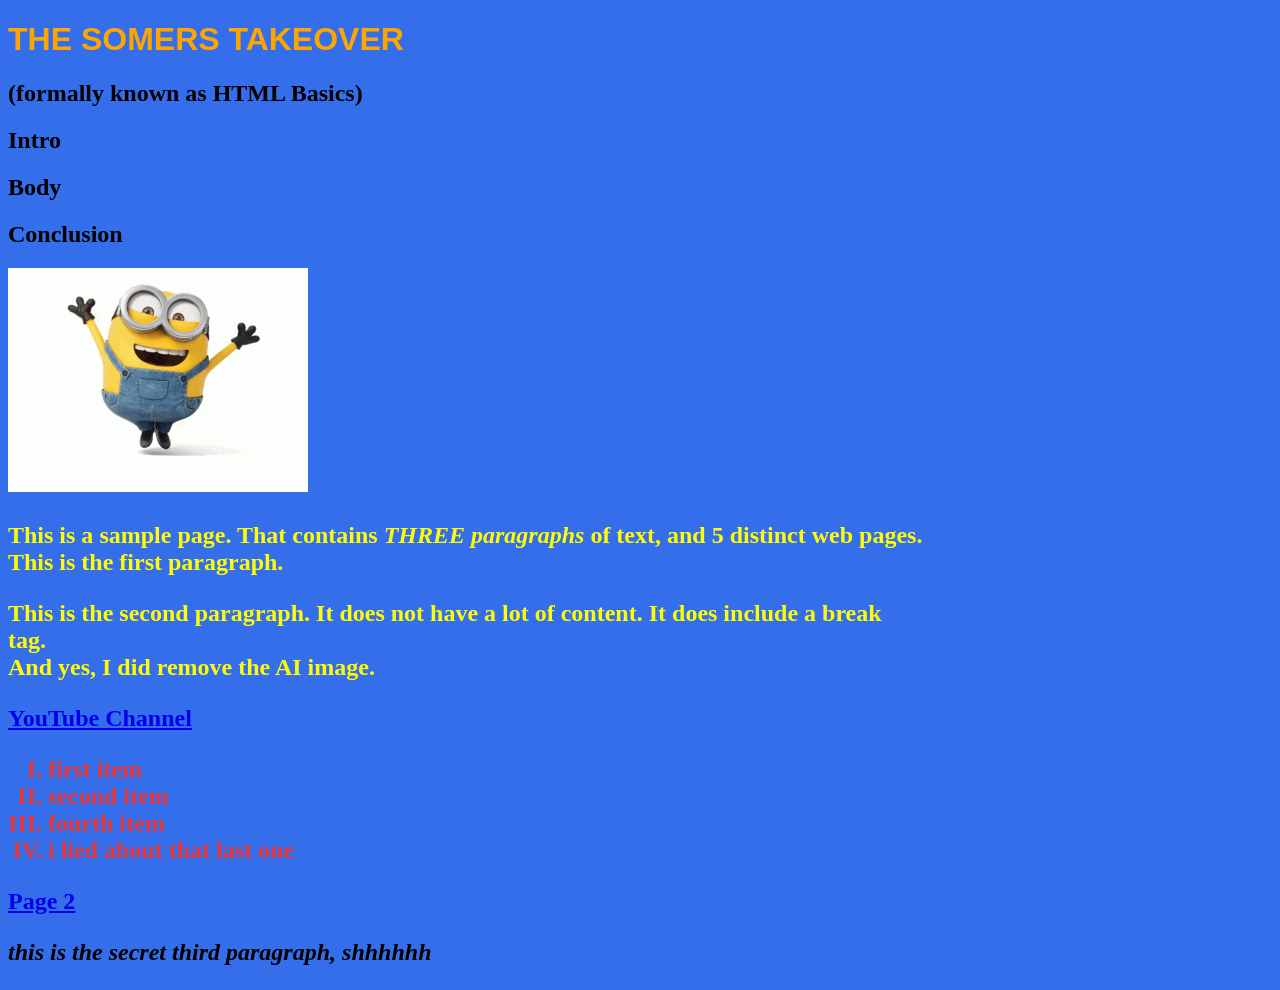
<file: index.html>
<!--
         file: index.html
         date: add current date here
       author: add your name here
  description: basic HTML for index.html 

-->

<!DOCTYPE html>
<html lang="en">

<head>
	<title>THE SOMERS TAKEOVER</title>
    
	<style>
        /*
            CSS can be placed here, but best practice
			is to place all CSS in style.css file
        */
	</style>
    
    <link rel="stylesheet" type="text/css" href="style.css">
</head>

<body>

<h1>THE SOMERS TAKEOVER</h1>

<h2>(formally known as HTML Basics)<h2>
<h2>Intro<h2>
<h2>Body<h2>
<h2>Conclusion<h2>

<a href="https://scratch.mit.edu/projects/893026915/" target="_blank">
	<img src="minion.gif" width="300" alt="Minion Dancing">
</a>

<p>
    This is a <strong>sample</strong> page. That contains
    <em><a href="page3.html" class="third">THREE</a> paragraphs</em> of text, and 5 distinct web pages. <br>This is the first paragraph.
</p>

<p>
    This is the second paragraph. It does not have a lot of content. It
    does include a break<br>tag.<br> And yes, I did remove the AI image.
</p>

<a href="https://www.youtube.com/@LuckyEnder101" target="_blank">YouTube Channel</a>

<ol>
    <li>first item</li>
    <li>second item</li>
    <li>fourth item</li>
	<li>i lied about that last one</li>
</ol>

<p>
    <a href="page2.html">Page 2</a>
</p>
	<em>this is the secret third paragraph, sh<a href="page4.html" class="fourth">h</a>hhhh</em>
<p>

</p>

</body>

</html>
</file>
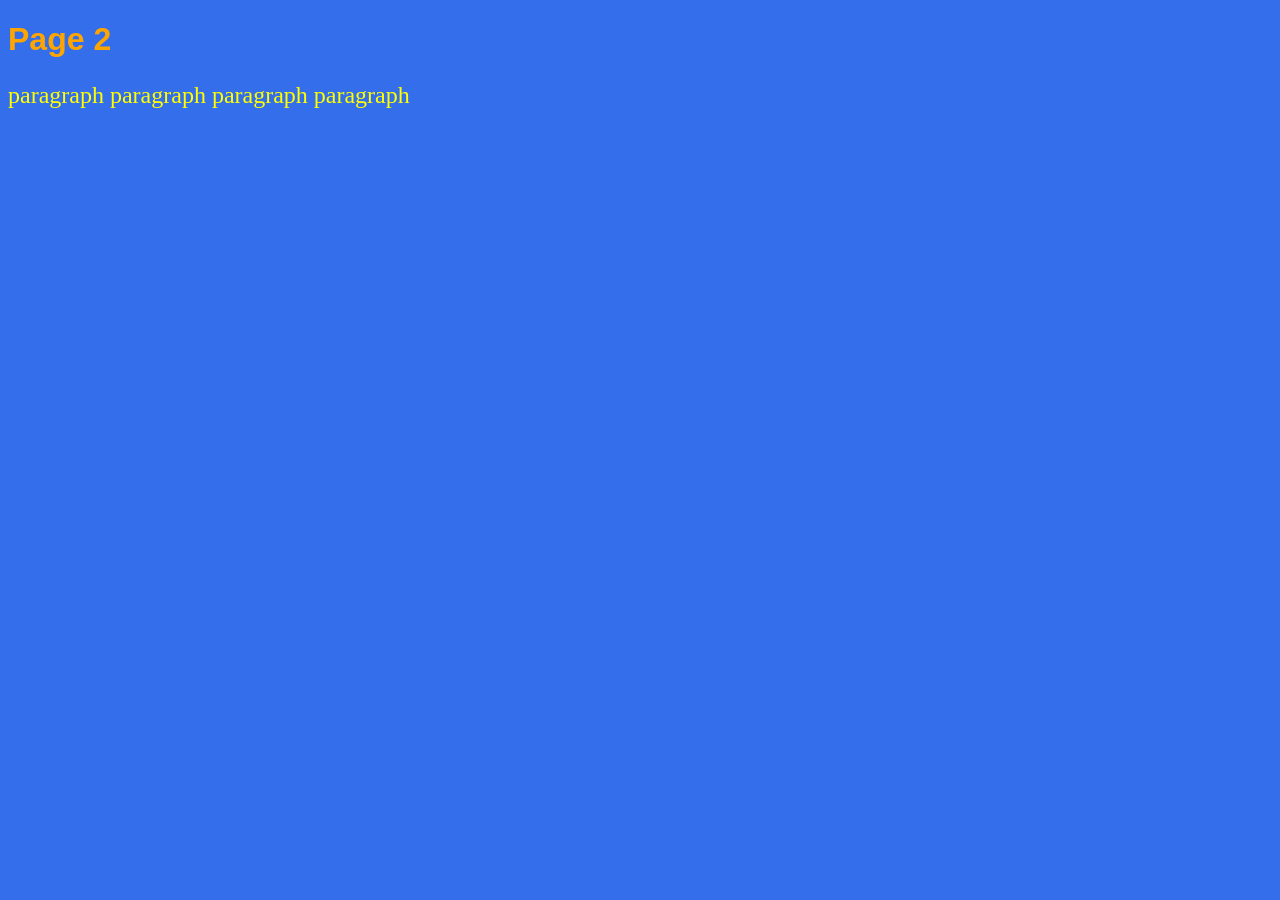
<file: page2.html>
<!--

         file: page2.html
         date: add current date here
       author: add your name here
  description: basic HTML for page2 
  
-->

<!DOCTYPE html>
<html lang="en">

<head>
	<title>Second Page</title>
 
 	<style>
        /*
            CSS can be placed here, but best practice
			is to place all CSS in style.css file
        */
	</style>
	
    <link rel="stylesheet" type="text/css" href="style.css">
</head>

<body>

    <h1>Page 2</h1>

    <p>paragraph paragraph paragraph paragraph</p>
	
</body>

</html>
</file>
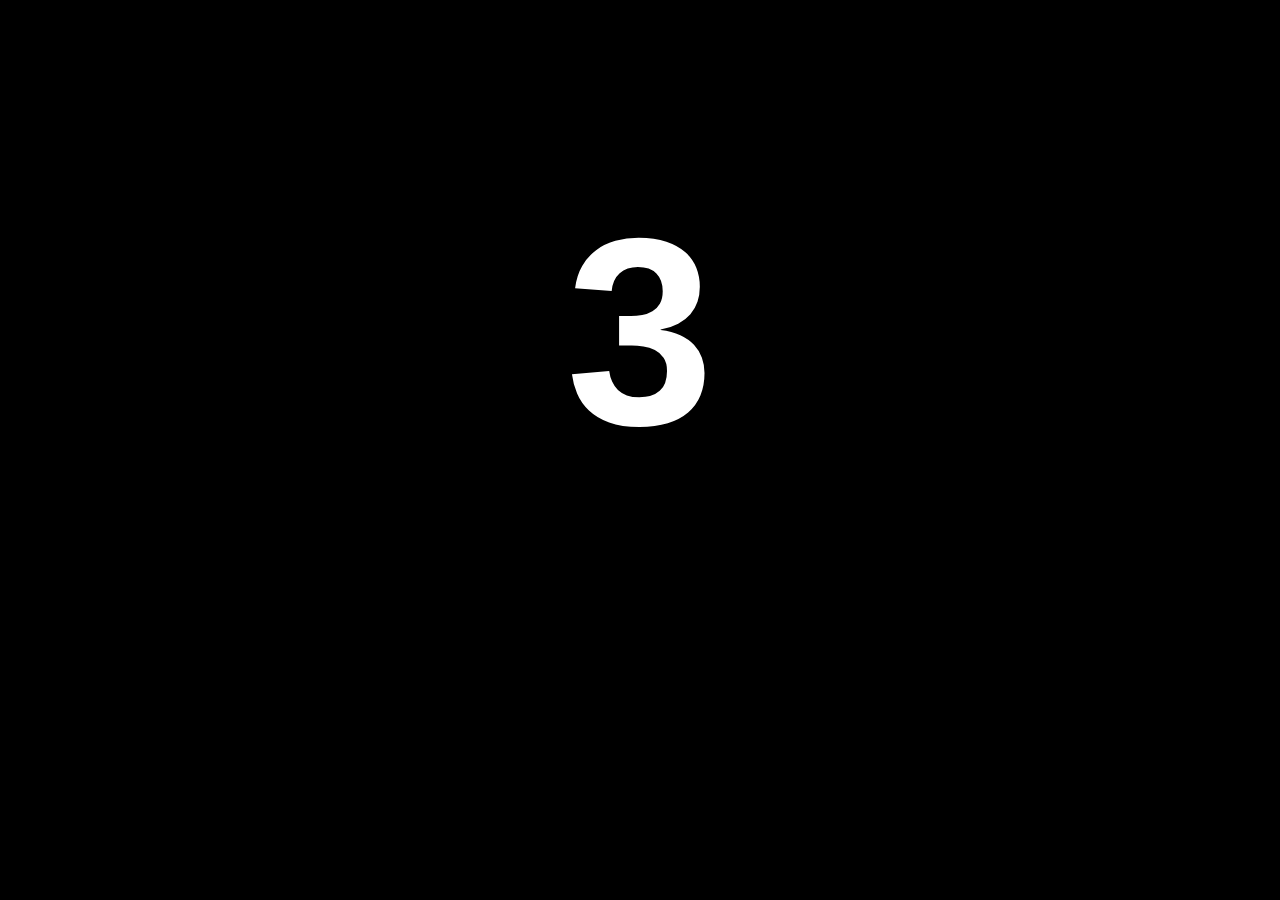
<file: page3.html>
<!--

         file: page2.html
         date: add current date here
       author: add your name here
  description: basic HTML for page2 
  
-->

<!DOCTYPE html>
<html lang="en">

<head>
	<title>3</title>
 
 	<style>
		
	</style>
	
    <link rel="stylesheet" type="text/css" href="style.css">
</head>

<body class="third">

    <h1 class="third">3</h1>
	<p class="third">shhh... click the 2nd "h" in the third paragraph</p>

	
</body>

</html>
</file>
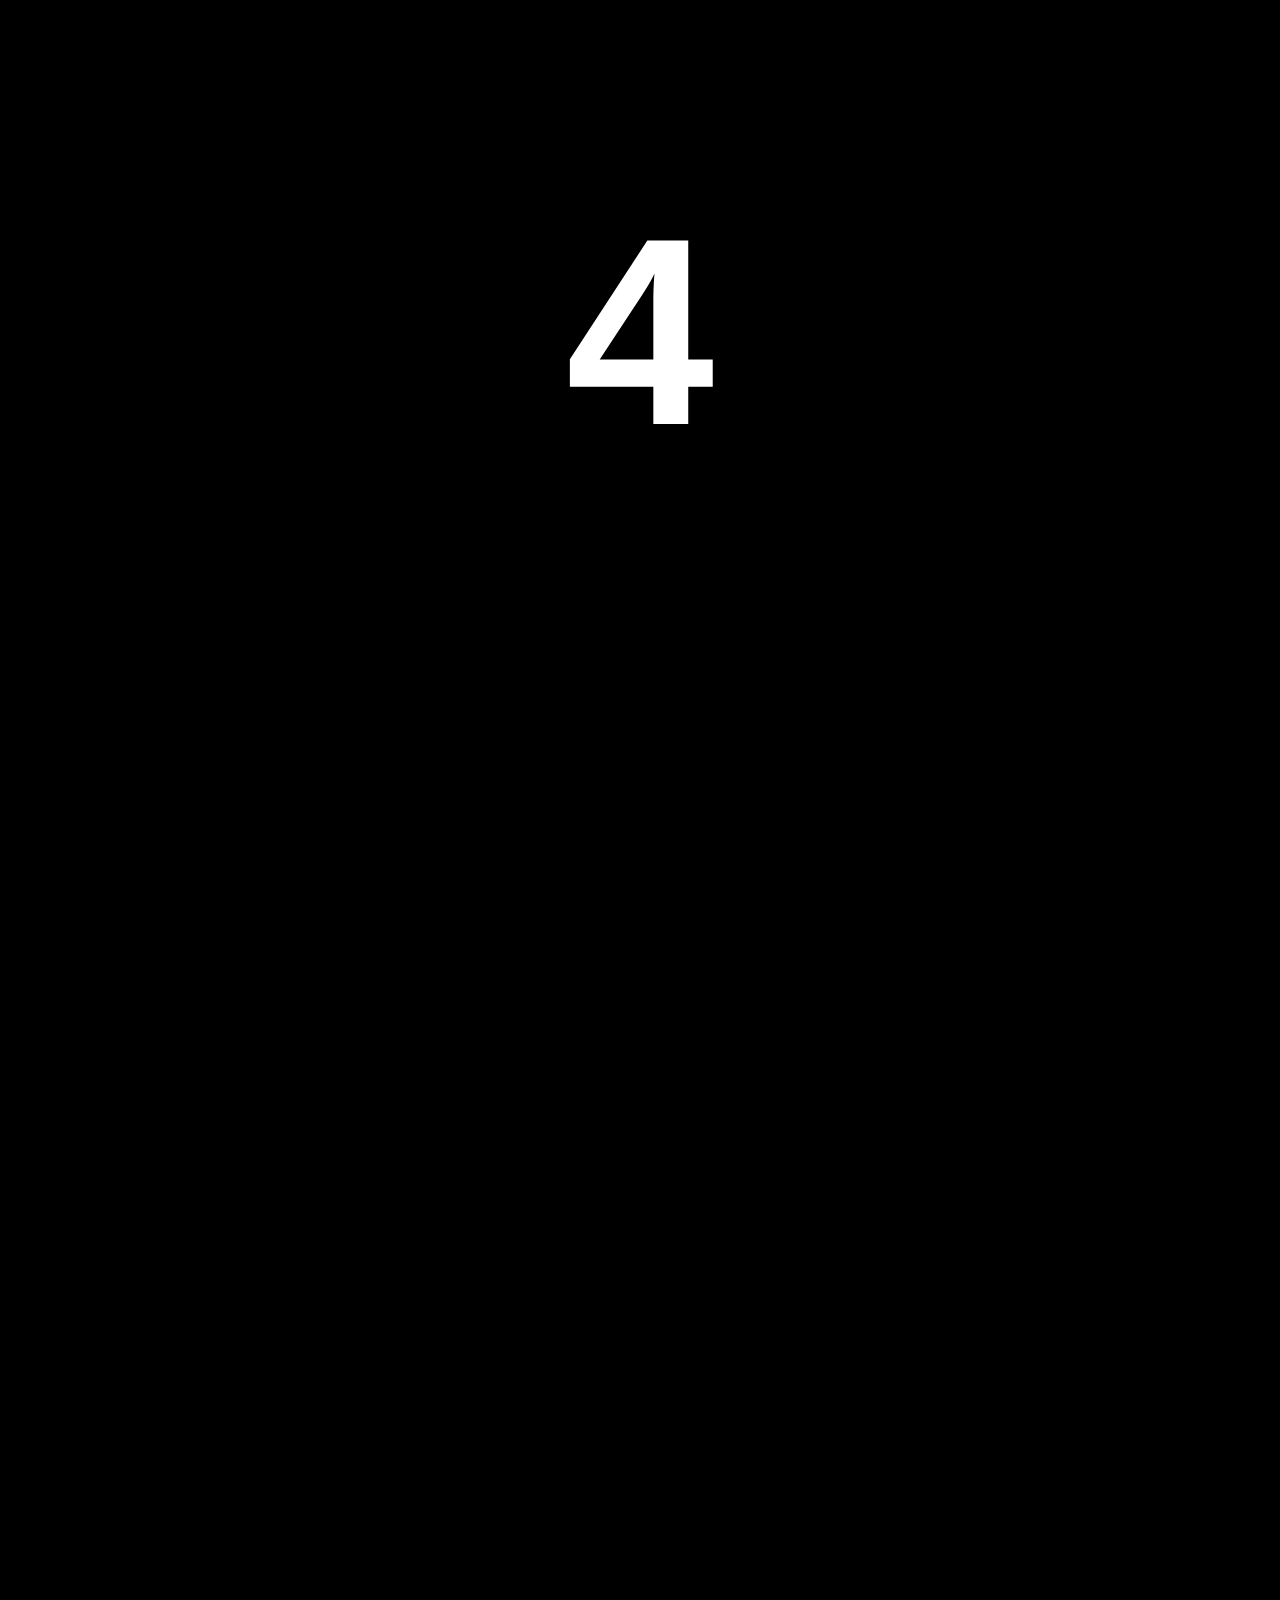
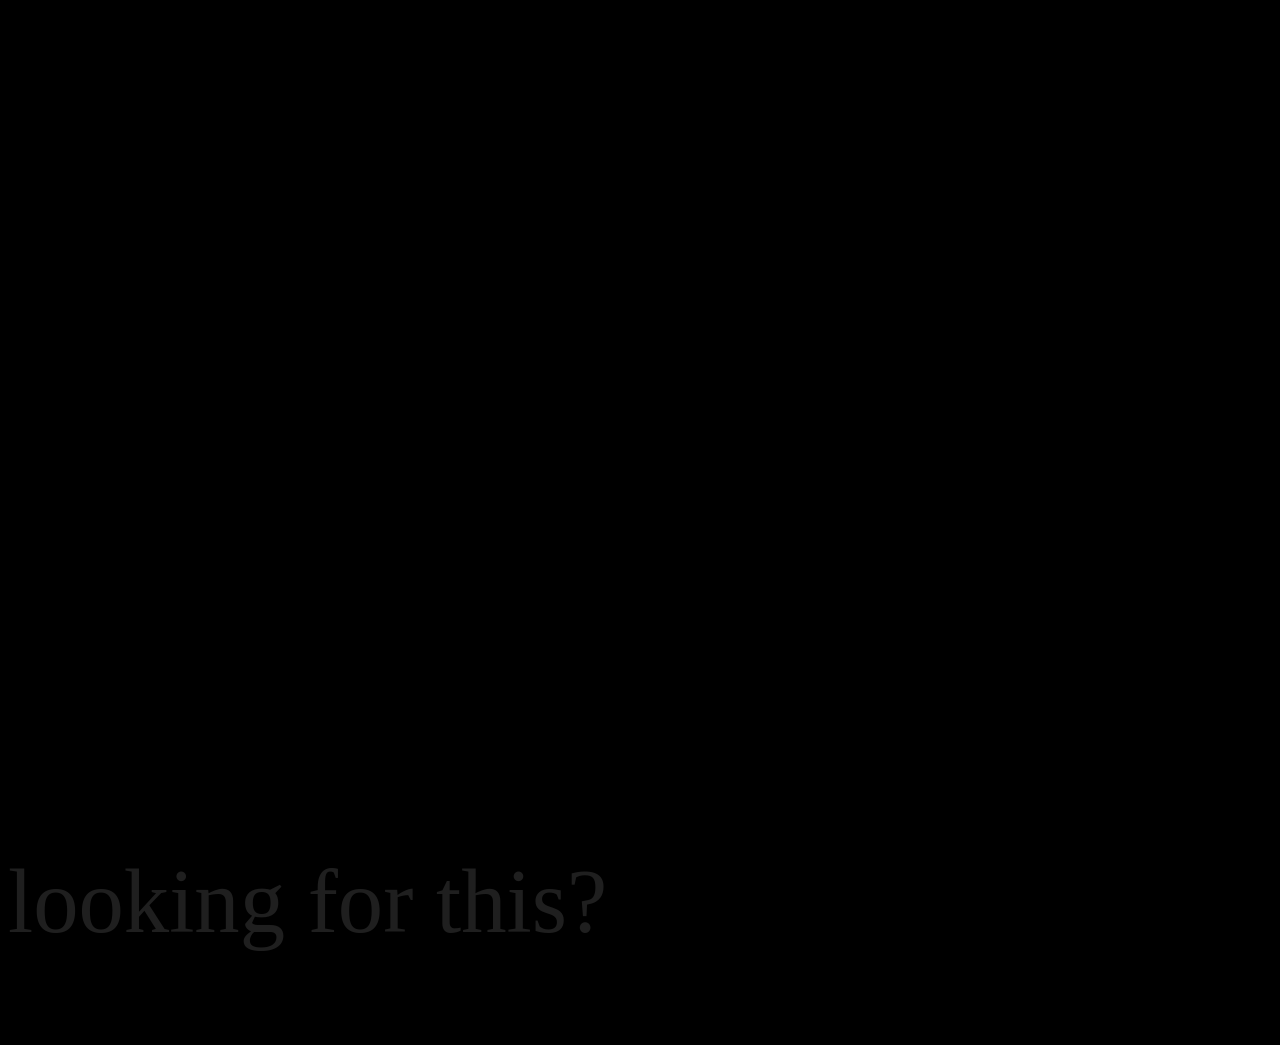
<file: page4.html>
<!--

         file: page2.html
         date: add current date here
       author: add your name here
  description: basic HTML for page2 
  
-->

<!DOCTYPE html>
<html lang="en">

<head>
	<title>4..?</title>
 
 	<style>
		
	</style>
	
    <link rel="stylesheet" type="text/css" href="style.css">
</head>

<body class="third">

    <h1 class="third">4</h1><br><br><br><br><br><br><br><br><br><br><br>
	<p class="fourth">looking for <a class="fifth" href="page5.html">this?</a></p>

	
</body>

</html>
</file>
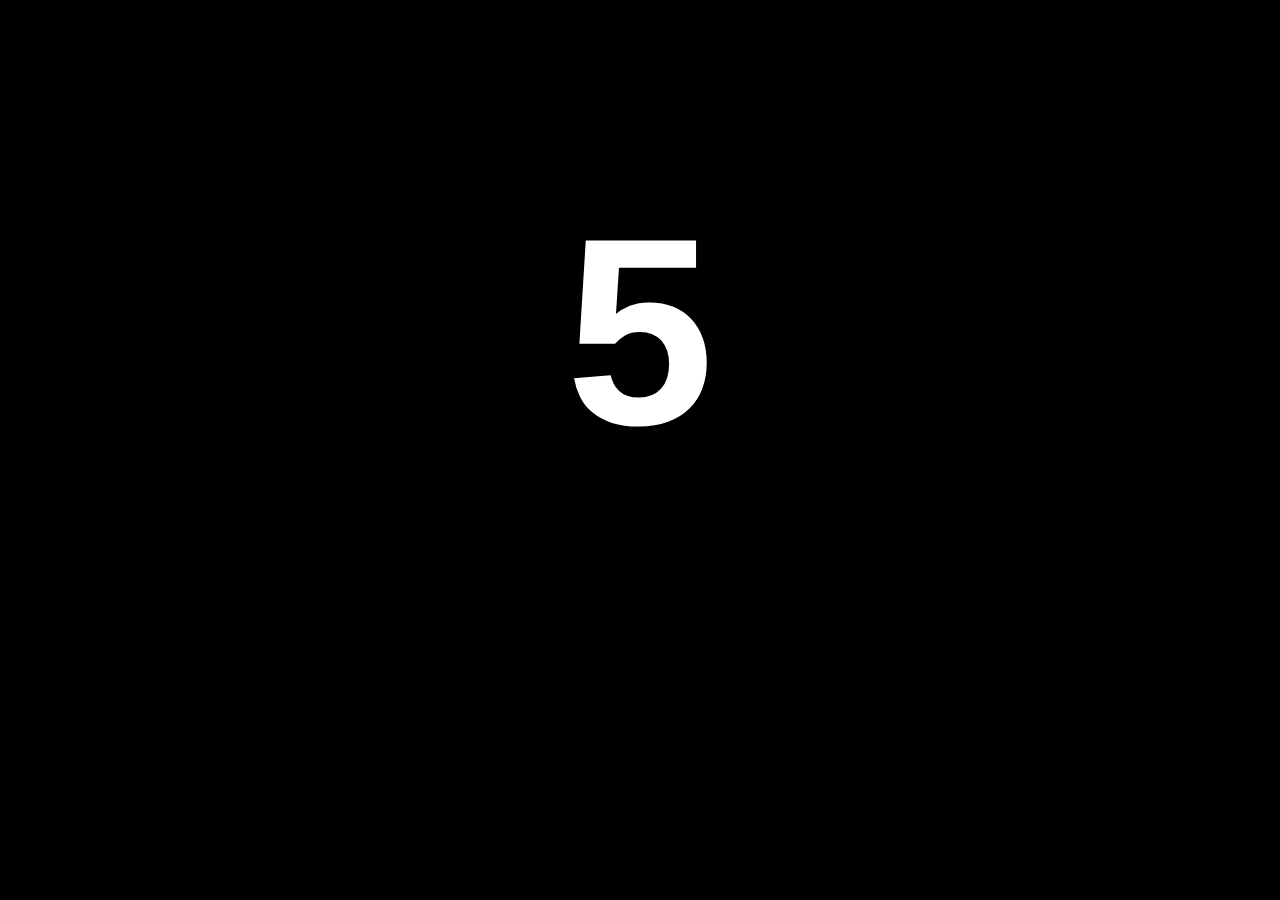
<file: page5.html>
<!--

         file: page2.html
         date: add current date here
       author: add your name here
  description: basic HTML for page2 
  
-->

<!DOCTYPE html>
<html lang="en">

<head>
	<title>5.</title>
 
 	<style>
		
	</style>
	
    <link rel="stylesheet" type="text/css" href="style.css">
</head>

<body class="third">

    <h1 class="third">5</h1>

	
</body>

</html>
</file>
<file: style.css>
/*
style.css
demonstrates basic CSS rules
*/

h1 {
 font-family: "Comic Sans MS", Arial, sans-serif;
 color: orange;
}

p {
 color:yellow;
 font-size:18pt;
}
ol {
 list-style: upper-roman;
 color: #eb3434;
}

body {
 background-color:#346eeb;
}

body.third {
 background-color:#000000;
 font-size:100pt;
}

h1.third {
 color:white;
text-align: center;
}


a.third {
  text-decoration: none;
 color: yellow;
}

p.third {
 color: black;
text-align: center;
}

a.fourth {
 text-decoration: none;
 color: black;
}

p.fourth {
 color: #1F1F1F;
 font-size:68pt;
}

a.fifth {
 text-decoration: none;
 color: #1F1F1F;
}
</file>
